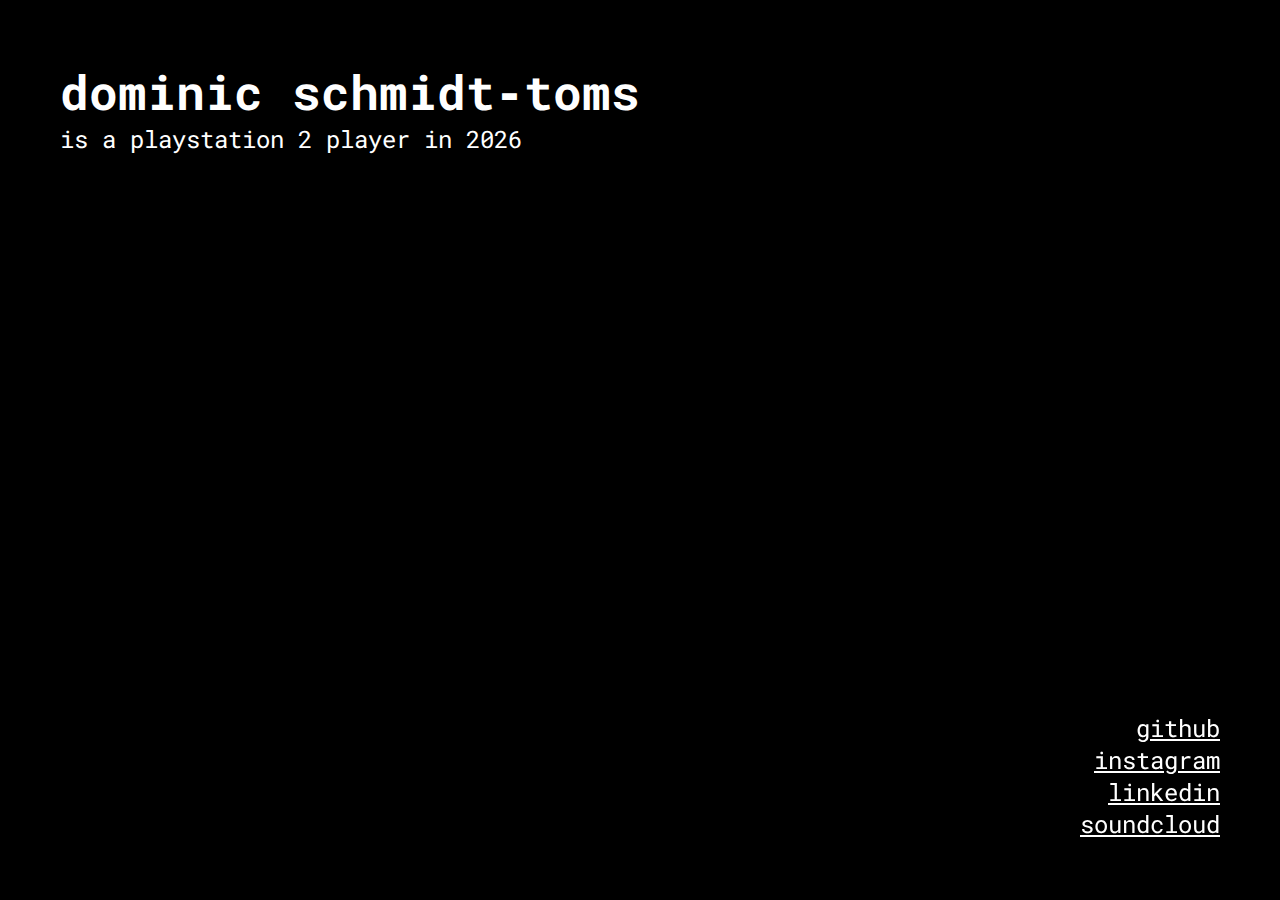
<file: index.html>
<!doctype html>
<html>
<head>
	<title>dominic schmidt-toms</title>
	<meta charset='utf-8'>
	<link rel='stylesheet' href='main.css'>
	<link rel ='shortcut icon' href='meek.png' type='image/x-icon'/>
	<script src='js/randomtext.js'></script>
	<script src='js/game.js'></script>
</head>
<body>

	<!-- title and cool animated text widget -->
	<div id='title'>
		<span id='name' class='hover' onclick='awake()'>dominic schmidt&#8209toms</span>
		<span class='hover' onclick='awake()'>is a</span>
		<span id='typewriter' class='hover' onclick='awake()'>command line wizard</span>
	</div>

	<!-- links to all my stuff -->
	<div class='links' id='links'>
		<a href='https://www.github.com/domtoms' target='_blank'>github</a>
		<br>
		<a href='https://www.instagram.com/domtoms' target='_blank'>instagram</a>
		<br>
		<a href='https://www.linkedin.com/in/domtoms' target='_blank'>linkedin</a>
		<br>
		<a href='https://www.soundcloud.com/domtomsdj' target='_blank'>soundcloud</a>
		<br>
	</div>

	<!-- secret game -->
	<div class='container' id='container'>
		<span id='game'></span>
	</div>

</body>
</html>
</file>
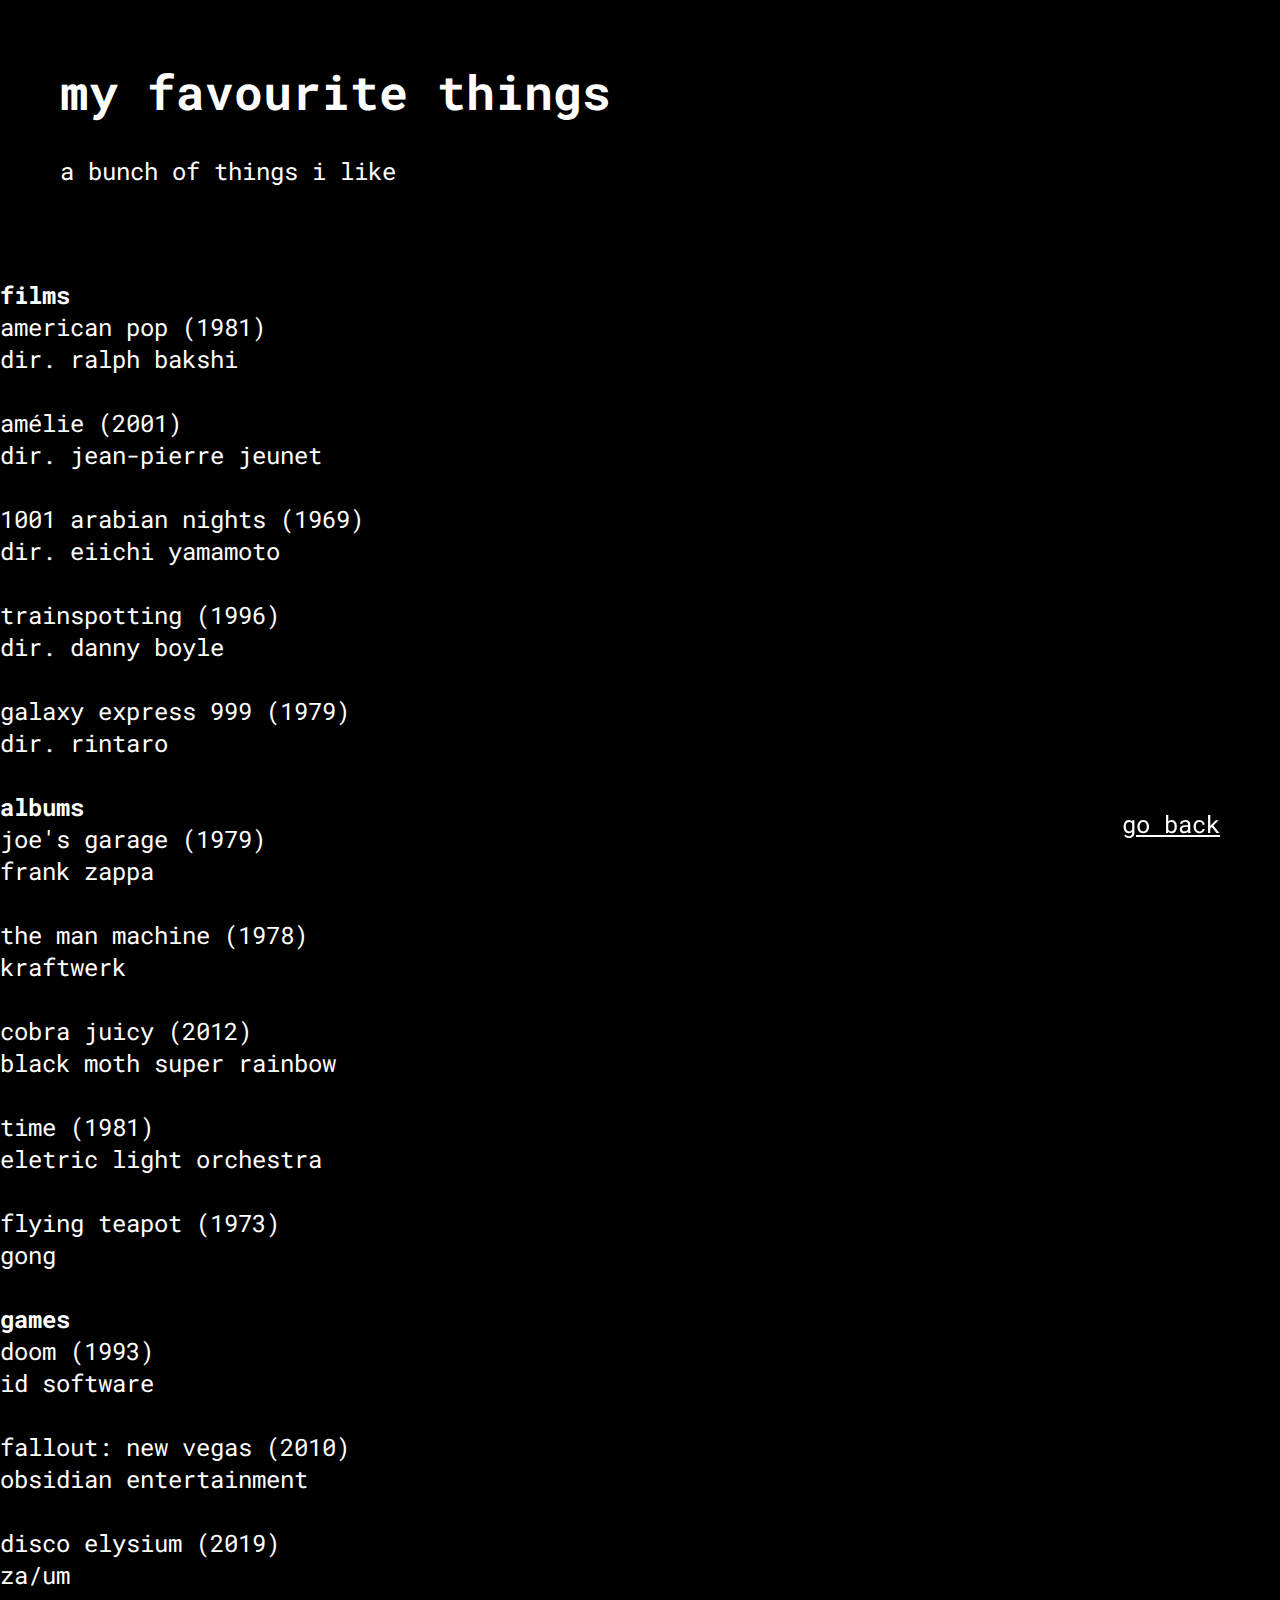
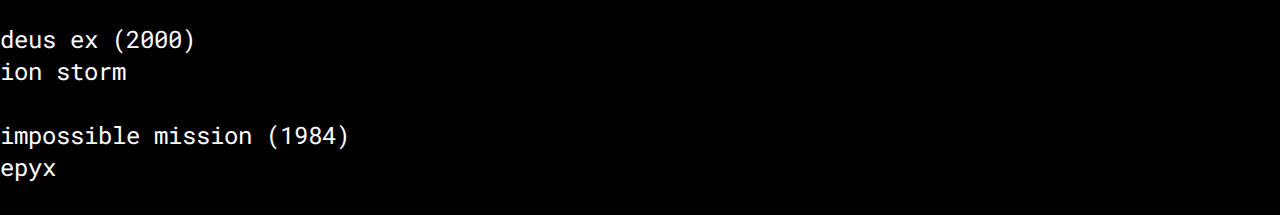
<file: favourites.html>
<!doctype html>
<html>
<head>
	<!-- site data -->
	<title>favourites</title>
	<meta charset="utf-8">
	<meta name="viewport" content="width=device-width, initial-scale=.5">
	<link rel="stylesheet" href="main.css">
	<link rel ="shortcut icon" href="meek.png" type="image/x-icon"/>
</head>
<body>

	<!-- title and cool animated text widget -->
	<div id="title">
		<span id="name">my favourite things</span><br>
		<span>a bunch of things i like</span><br>
		<br>
	</div>

	<!-- grid of things -->
	<div class="flexgrid">
		<div class="gridrow">
			<span style="font-weight: bold">films</span><br>
			<span>american pop (1981)</span><br>
			<span>dir. ralph bakshi</span><br>
			<br>
			<span>amélie (2001)</span><br>
			<span>dir. jean-pierre jeunet</span><br>
			<br>
			<span>1001 arabian nights (1969)</span><br>
			<span>dir. eiichi yamamoto</span><br>
			<br>
			<span>trainspotting (1996)</span><br>
			<span>dir. danny boyle</span><br>
			<br>
			<span>galaxy express 999 (1979)</span><br>
			<span>dir. rintaro</span><br>
			<br>
		</div>
		<div class="gridrow">
			<span style="font-weight: bold">albums</span><br>
			<span>joe's garage (1979)</span><br>
			<span>frank zappa</span><br>
			<br>
			<span>the man machine (1978)</span><br>
			<span>kraftwerk</span><br>
			<br>
			<span>cobra juicy (2012)</span><br>
			<span>black moth super rainbow</span><br>
			<br>
			<span>time (1981)</span><br>
			<span>eletric light orchestra</span><br>
			<br>
			<span>flying teapot (1973)</span><br>
			<span>gong</span><br>
			<br>
		</div>
		<div class="gridrow">
			<span style="font-weight: bold">games</span><br>
			<span>doom (1993)</span><br>
			<span>id software</span><br>
			<br>
			<span>fallout: new vegas (2010)</span><br>
			<span>obsidian entertainment</span><br>
			<br>
			<span>disco elysium (2019)</span><br>
			<span>za/um</span><br>
			<br>
			<span>deus ex (2000)</span><br>
			<span>ion storm</span><br>
			<br>
			<span>impossible mission (1984)</span><br>
			<span>epyx</span><br>
			<br>
		</div>
	</div>

	<!-- link to go back -->
	<div class="links">
		<a href="./index.html">go back</a>
	</div>

</body>
</html>
</file>
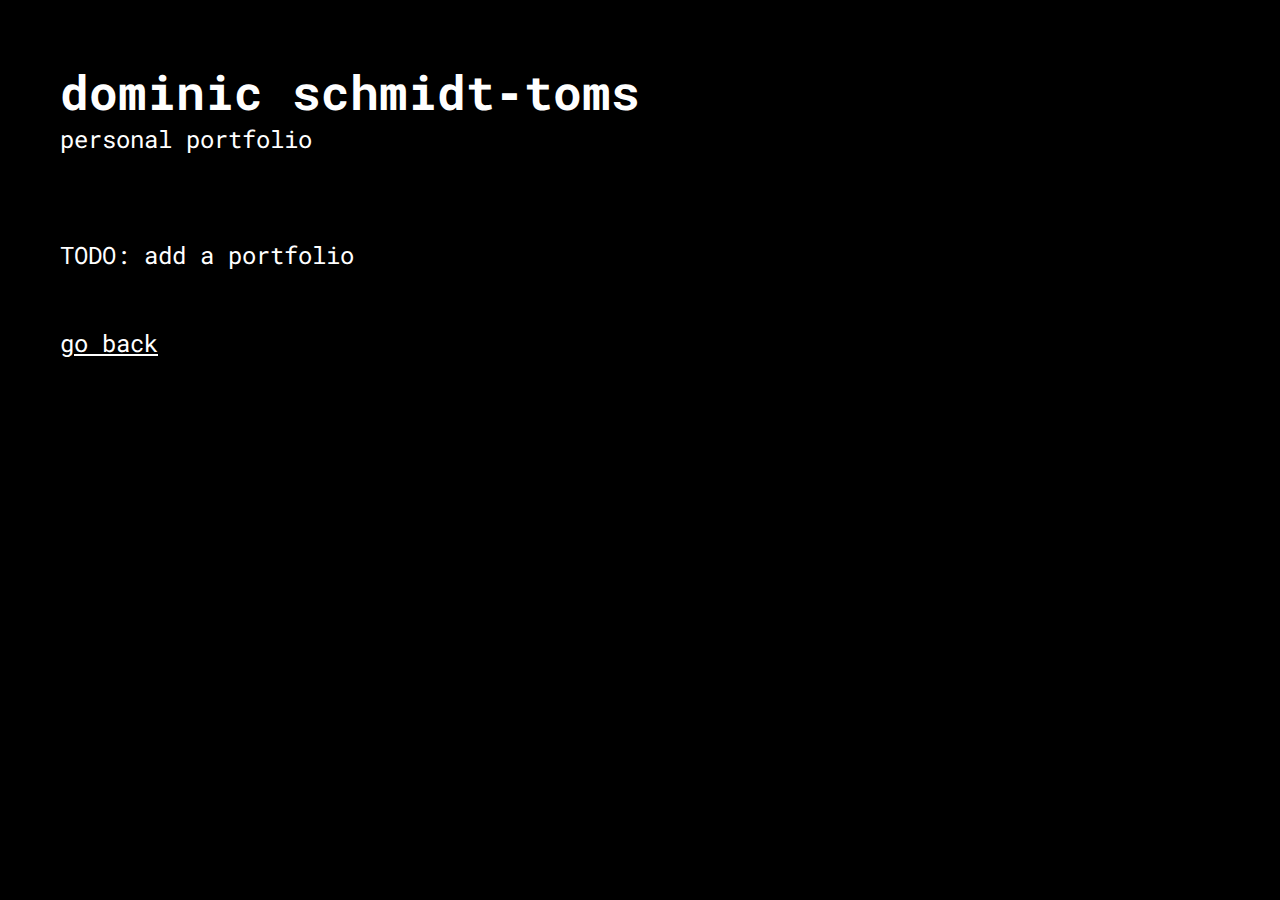
<file: portfolio.html>
<!doctype html>
<html>
<head>
	<!-- site data -->
	<title>portfolio</title>
	<meta charset='utf-8'>
	<link rel='stylesheet' href='main.css'>
	<link rel ='shortcut icon' href='meek.png' type='image/x-icon'/>
</head>
<body>

	<!-- name -->
	<div id='title'>
		<span id='name'>dominic schmidt&#8209toms</span>
		<span>personal portfolio</span>
	</div>

	<div class='body'>
		<p>TODO: add a portfolio</p>
		<br>
		<a href='./index.html' target='_blank'>go back</a>
	</div>

</body>
</html>
</file>
<file: main.css>
@import url("https://fonts.googleapis.com/css2?family=Roboto+Mono:wght@400;700&display=swap");

html, body
{
	/* black background */
	background-color: #000;

	/* global font */
	color: #fff;
	font-family: "Roboto Mono", monospace;
	font-size: 24px;

	/* no margin */
	margin: 0;
}

#title
{
	/* textboxes */
	max-width: max-content;
	margin: 0;
	padding: 60px;
}

#name
{
	/* make my name big */
	font-weight: bold;
	font-size: 48px;
	display: block;
}

.body
{
	/* for the body paragraph */
	max-width: max-content;
	margin: 0;
	padding: 60px;
	padding-top: 0px;
}

.links
{
	/* lock to the bottom right */
	text-align: right;
	bottom: 0;
	right: 0;
	margin: 0;
	padding: 60px;
	position: fixed;
}

/* cool animated text */
#typewriter
{
    /* cursor */
    text-overflow: "█";

    /* crop text */
    max-width: max-content;
    overflow: hidden;
    white-space: nowrap;
    display: inline-block;
    vertical-align: top;

    /* animation */
    animation-name: typing;
    animation-duration: 6s; 
    animation-iteration-count: .2;
    animation-timing-function: linear;
}

.container
{
	/* lock to the bottom left */
	text-align: left;
	bottom: 0;
	left: 0;
	margin: 0;
	padding: 60px;
	position: fixed;
	font-size: 16px;
	white-space: nowrap; 
	width: 60ch;
}

/* mobile devices */
@media (pointer:none), (pointer:coarse) and (orientation: portrait)
{
	#title
	{
		padding-top: 375px; 
	}

	#name
	{
		width: min-content;
		font-size: 1.5em;
	}

	.links
	{
		padding-bottom: 375px;
	}

	html, body
	{
		font-size: 1.5em;
	}

	.container
	{
		margin-left: auto;
		bottom: 0;
	}
}

/* shrink game in mobile landscape */
@media (pointer:none), (pointer:coarse) and (orientation: landscape)
{
	#title
	{
		padding: 0.75em; 
	}

	.links
	{
		padding: 0.75em;
	}

	.container
	{
		font-size: 0.4em;
	}
}

.hover
{
	cursor: pointer;
}


a:link, a:visited
{
	/* links stay white */
	color: #fff;
}

:selection
{
	/* invert selection */
	background: #fff;
	color: #000;
}

/* blinking cursor */
#typewriter:after
{
	/* cursor */
	content: "█";

	/* hidden by default */
	visibility: hidden;

	/* animation */
	animation-name: cursor;
	animation-duration: .7s;
	animation-iteration-count: infinite;
	animation-timing-function: linear;
}

/* blinking cursor animation */
@keyframes cursor
{
	0%, 49%
	{
		visibility: hidden;
	}

	50%
	{
		visibility: visible;
	}
}

/* typing animation */
@keyframes typing
{
    0%  
    {   
        width: 0;
    }   

    20%, 90% 
    {   
        width: 100%;
    }   

    100%
    {   
        width: 0;
    }   
}
</file>
